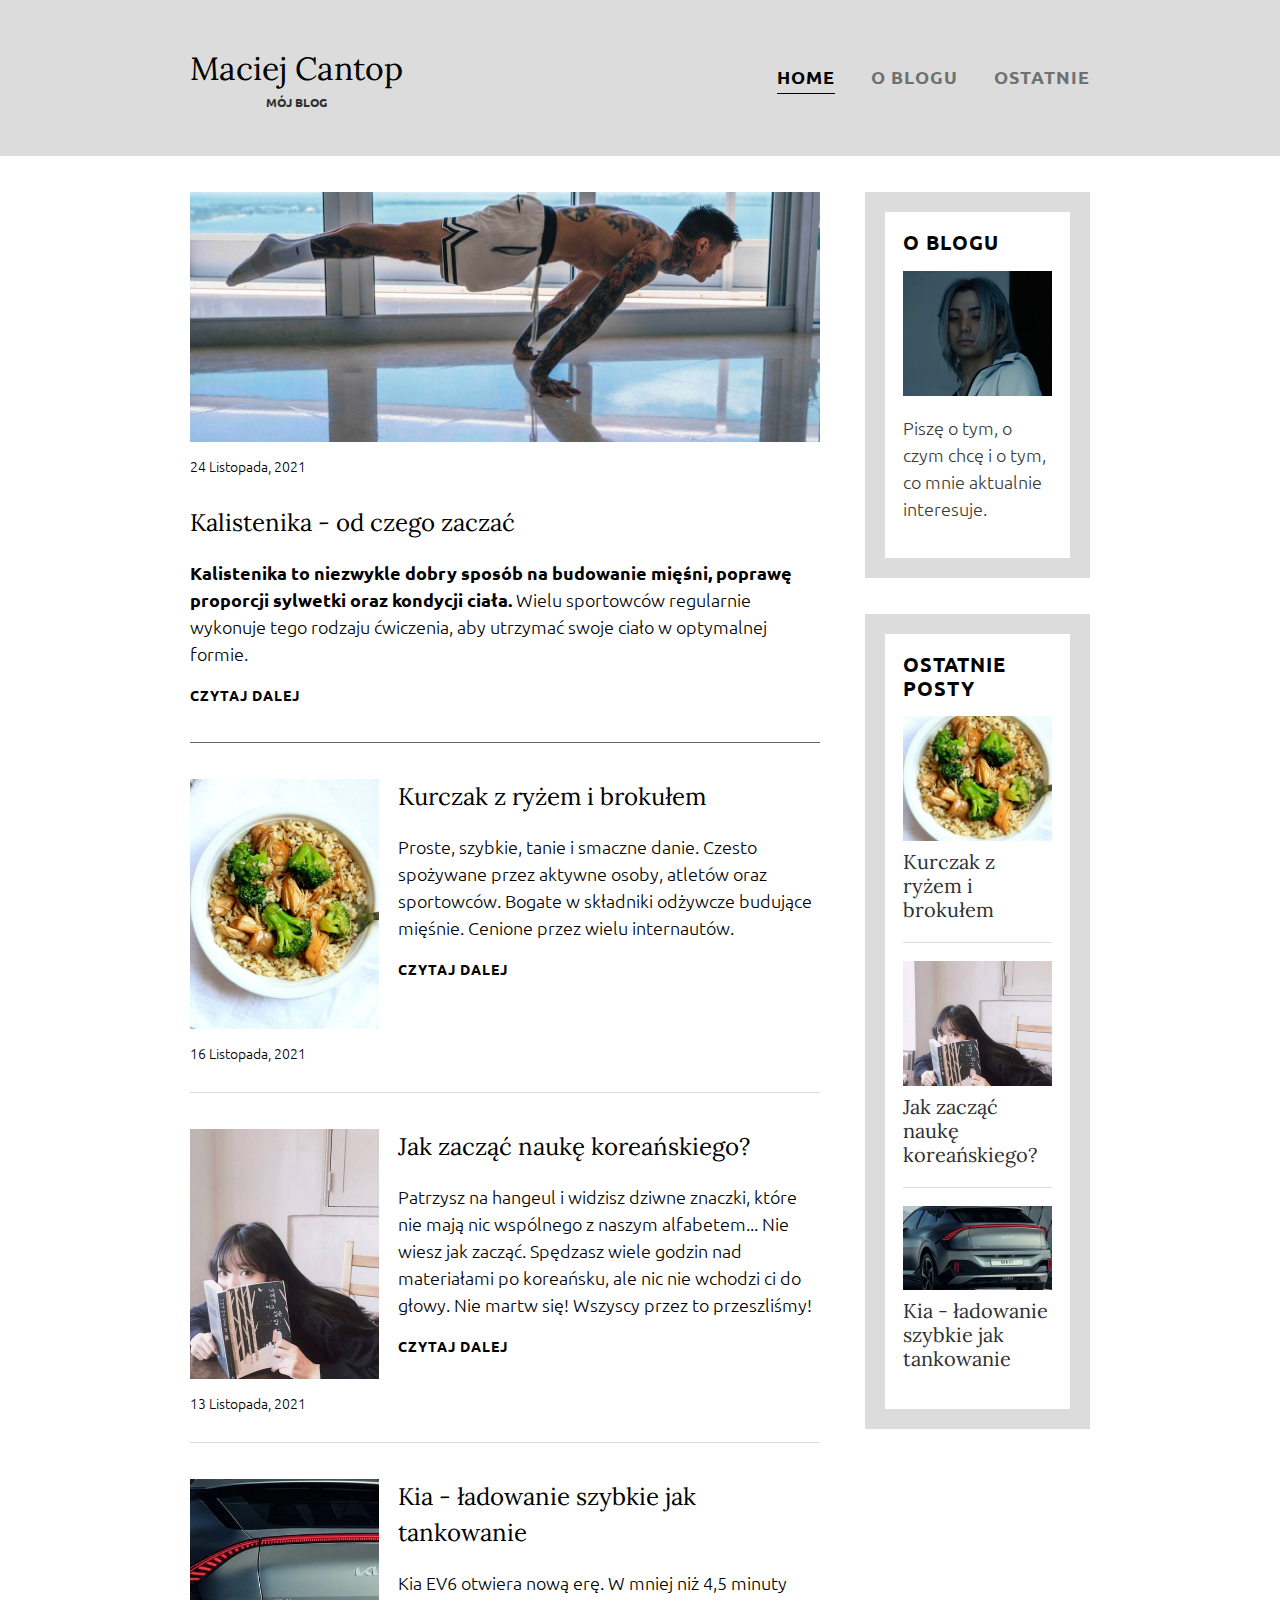
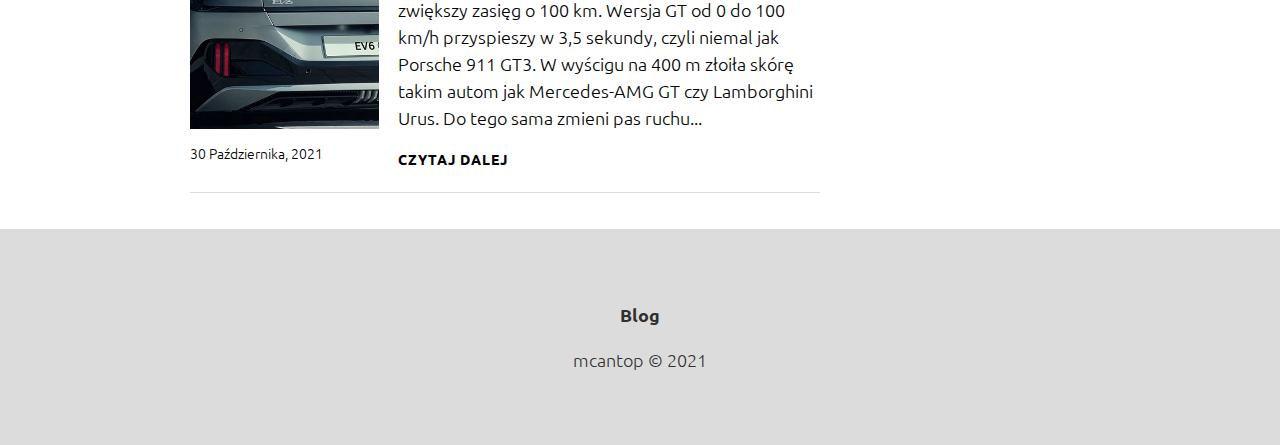
<file: index.html>
<html>
    <head>
      <meta charset="UTF-8">
      <meta name="viewport" content="width=device-width, initial-scale=1">
      <meta name="author" content="Maciej Cantop">
      <link href="https://fonts.googleapis.com/css?family=Lora|Ubuntu:300,400,700&display=swap" rel="stylesheet">
      <link rel="stylesheet" href="styles.css">
      <title>Blog</title>
    </head>
    <body>
        <header>
            <div class="container container-flex">
                <div class="site-title">
                  <h1>Maciej Cantop</h1>
                  <p class="subtitle">Mój blog</p>
                </div>
                <nav>
                    <ul>
                        <li><a class="current-page" href="index.html">Home</a></li>
                        <li><a href="about-me.html">O blogu</a></li>
                        <li><a href="recent-posts.html">Ostatnie</a></li>
                    </ul>
                </nav>
            </div> <!-- / .container -->
        </header>

        <div class="container container-flex">
            <main role="main">

                <article class="article-featured">
                    <h2 class="article-title">Kalistenika - od czego zaczać</h2>
                    <img src="img/calisthenics.jpg" alt="a sportsman doing plank" class="image-full">
                    <p class="article-info">24 Listopada, 2021</p>
                    <p class="article-body"><strong>Kalistenika to niezwykle dobry sposób na budowanie mięśni, poprawę proporcji sylwetki oraz kondycji ciała.</strong> Wielu sportowców regularnie wykonuje tego rodzaju ćwiczenia, aby utrzymać swoje ciało w optymalnej formie.</p>
                    <a href="#" class="article-read-more">Czytaj dalej</a>
                </article>

                <article class="article-recent">
                    <div class="article-recent-main">
                        <h2 class="article-title">Kurczak z ryżem i brokułem</h2>
                        <p class="article-body">Proste, szybkie, tanie i smaczne danie. Czesto spożywane przez aktywne osoby, atletów oraz sportowców. Bogate w składniki odżywcze budujące mięśnie. Cenione przez wielu internautów.</p>
                        <a href="#" class="article-read-more">Czytaj dalej</a>
                    </div>
                    <div class="article-recent-secondary">
                        <img src="img/chickenricebroccoli.jpg" alt="chicken, rice and broccoli" class="article-image">
                        <p class="article-info">16 Listopada, 2021</p>
                    </div>
                </article>

                <article class="article-recent">
                    <div class="article-recent-main">
                        <h2 class="article-title">Jak zacząć naukę koreańskiego?</h2>
                        <p class="article-body">Patrzysz na hangeul i widzisz dziwne znaczki, które nie mają nic wspólnego z naszym alfabetem... Nie wiesz jak zacząć. Spędzasz wiele godzin nad materiałami po koreańsku, ale nic nie wchodzi ci do głowy. Nie martw się! Wszyscy przez to przeszliśmy!</p>
                        <a href="#" class="article-read-more">Czytaj dalej</a>
                    </div>
                    <div class="article-recent-secondary">
                        <img src="img/korean.jpg" alt="cure korean girl with a notebook" class="article-image">
                        <p class="article-info">13 Listopada, 2021</p>
                    </div>
                </article>

                <article class="article-recent">
                    <div class="article-recent-main">
                        <h2 class="article-title">Kia - ładowanie szybkie jak tankowanie</h2>
                        <p class="article-body">Kia EV6 otwiera nową erę. W mniej niż 4,5 minuty zwiększy zasięg o 100 km. Wersja GT od 0 do 100 km/h przyspieszy w 3,5 sekundy, czyli niemal jak Porsche 911 GT3. W wyścigu na 400 m złoiła skórę takim autom jak Mercedes-AMG GT czy Lamborghini Urus. Do tego sama zmieni pas ruchu...</p>
                        <a href="#" class="article-read-more">Czytaj dalej</a>
                    </div>
                    <div class="article-recent-secondary">
                        <img src="img/kia2.jpg" alt="a fast supercar kia" class="article-image">
                        <p class="article-info">30 Października, 2021</p>
                    </div>
                </article>
            </main>

            <aside class="sidebar">

                <div class="sidebar-widget">
                    <h2 class="widget-title">O BLOGU</h2>
                    <img src="img/about-me.jpg" alt="john doe" class="widget-image">
                    <p class="widget-body">Piszę o tym, o czym chcę i o tym, co mnie aktualnie interesuje.</p>
                </div>

                <div class="sidebar-widget">
                    <h2 class="widget-title">OSTATNIE POSTY</h2>
                    <div class="widget-recent-post">
                        <h3 class="widget-recent-post-title">Kurczak z ryżem i brokułem</h3>
                        <img src="img/chickenricebroccoli.jpg" alt="chicken, rice and broccoli" class="widget-image">
                    </div>
                    <div class="widget-recent-post">
                        <h3 class="widget-recent-post-title">Jak zacząć naukę koreańskiego?</h3>
                        <img src="img/korean.jpg" alt="cure korean girl with a notebook" class="widget-image">
                    </div>
                    <div class="widget-recent-post">
                        <h3 class="widget-recent-post-title">Kia - ładowanie szybkie jak tankowanie</h3>
                        <img src="img/kia2.jpg" alt="a fast supercar kia" class="widget-image">
                    </div>
                </div>

            </aside>

        </div>


        <footer>
            <p><strong>Blog</strong></p>
            <p>mcantop © 2021</p>
        </footer>


    </body>
</html>
</file>
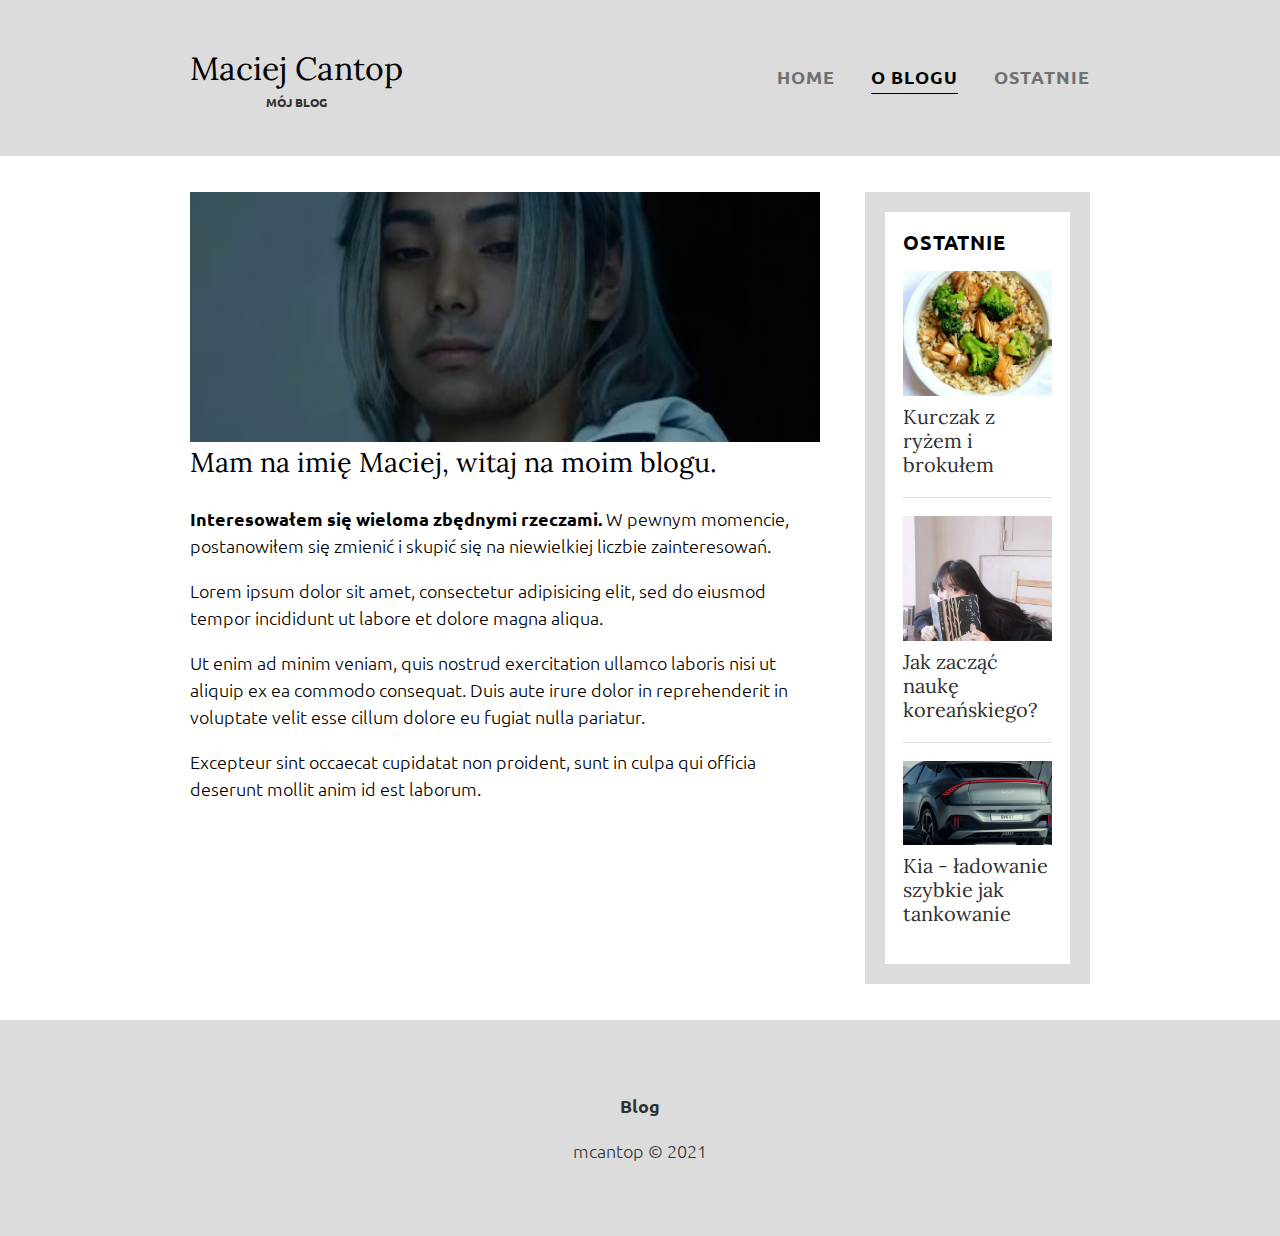
<file: about-me.html>
<html>
  <head>
    <meta charset="UTF-8">
    <meta name="viewport" content="width=device-width, initial-scale=1">
    <meta name="author" content="Maciej Cantop">
    <link href="https://fonts.googleapis.com/css?family=Lora|Ubuntu:300,400,700&display=swap" rel="stylesheet">
    <link rel="stylesheet" href="styles.css">
    <title>O mnie</title>
  </head>
    <body>
        <header>
            <div class="container container-flex">
                <div class="site-title">
                  <h1>Maciej Cantop</h1>
                  <p class="subtitle">Mój blog</p>
                </div>
                <nav>
                    <ul>
                      <li><a href="index.html">Home</a></li>
                      <li><a class="current-page" href="about-me.html">O blogu</a></li>
                      <li><a href="recent-posts.html">Ostatnie</a></li>
                    </ul>
                </nav>
            </div>
        </header>

        <div class="container container-flex">
            <main role="main">
              <img src="img/about-me.jpg" alt="photo of mine" class="image-full">
              <h2>Mam na imię Maciej, witaj na moim blogu.</h2>
              <p><strong>Interesowałem się wieloma zbędnymi rzeczami.</strong> W pewnym momencie, postanowiłem się zmienić i skupić się na niewielkiej liczbie zainteresowań.</p>
              <p>Lorem ipsum dolor sit amet, consectetur adipisicing elit, sed do eiusmod tempor incididunt ut labore et dolore magna aliqua. </p>
              <p>Ut enim ad minim veniam, quis nostrud exercitation ullamco laboris nisi ut aliquip ex ea commodo consequat. Duis aute irure dolor in reprehenderit in voluptate velit esse cillum dolore eu fugiat nulla pariatur.</p>
              <p>Excepteur sint occaecat cupidatat non proident, sunt in culpa qui officia deserunt mollit anim id est laborum.</p>
            </main>


            <aside class="sidebar">

              <div class="sidebar-widget">
                  <h2 class="widget-title">OSTATNIE</h2>
                  <div class="widget-recent-post">
                      <h3 class="widget-recent-post-title">Kurczak z ryżem i brokułem</h3>
                      <img src="img/chickenricebroccoli.jpg" alt="chicken, rice and broccoli" class="widget-image">
                  </div>
                  <div class="widget-recent-post">
                      <h3 class="widget-recent-post-title">Jak zacząć naukę koreańskiego?</h3>
                      <img src="img/korean.jpg" alt="cure korean girl with a notebook" class="widget-image">
                  </div>
                  <div class="widget-recent-post">
                      <h3 class="widget-recent-post-title">Kia - ładowanie szybkie jak tankowanie</h3>
                      <img src="img/kia2.jpg" alt="a fast supercar kia" class="widget-image">
                  </div>
              </div>

            </aside>

        </div>


        <footer>
            <p><strong>Blog</strong></p>
            <p>mcantop © 2021</p>
        </footer>


    </body>
</html>
</file>
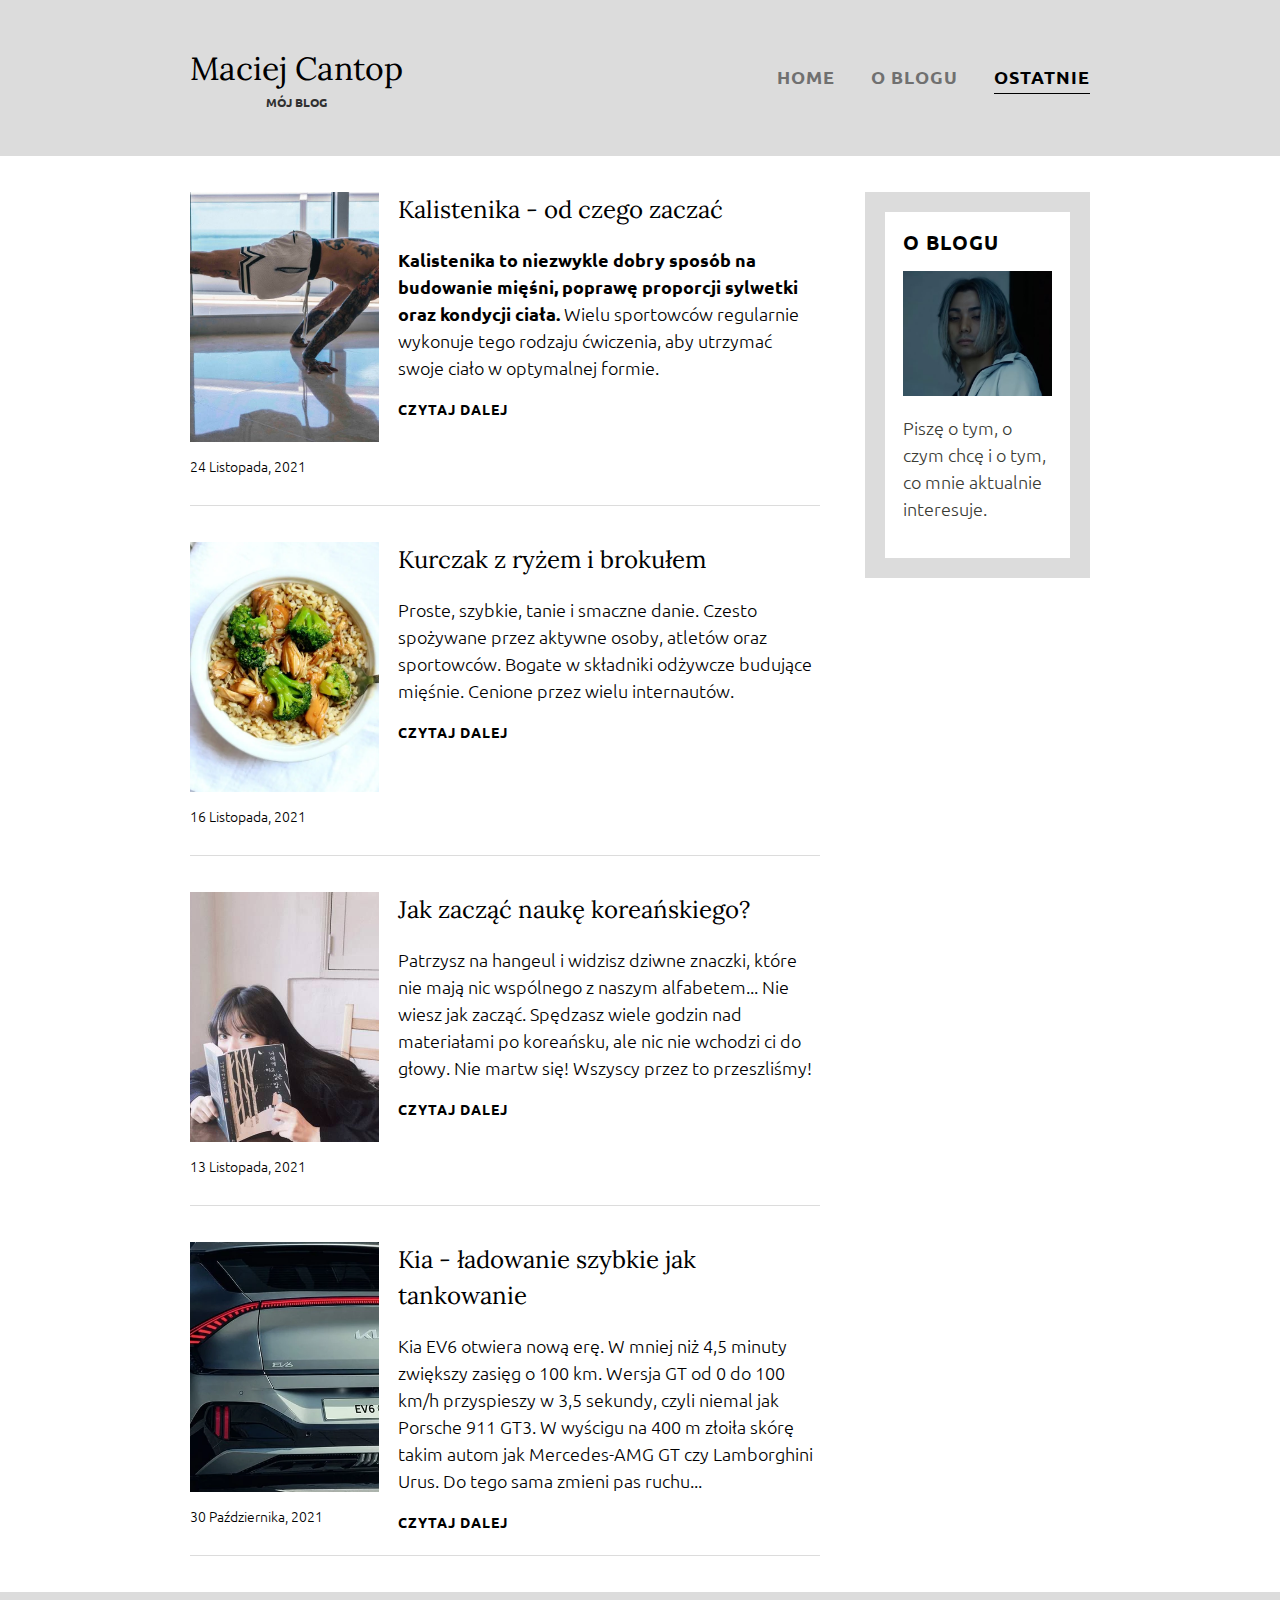
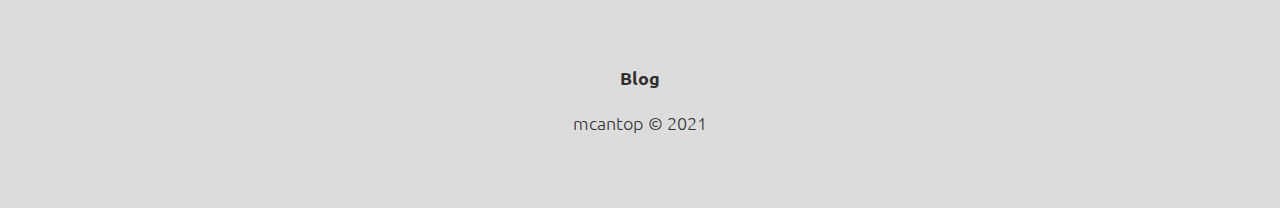
<file: recent-posts.html>
<html>
    <head>
      <meta charset="UTF-8">
      <meta name="viewport" content="width=device-width, initial-scale=1">
      <meta name="author" content="Maciej Cantop">
      <link href="https://fonts.googleapis.com/css?family=Lora|Ubuntu:300,400,700&display=swap" rel="stylesheet">
      <link rel="stylesheet" href="styles.css">
      <title>Ostatnie</title>
    </head>
    <body>
        <header>
            <div class="container container-flex">
                <div class="site-title">
                  <h1>Maciej Cantop</h1>
                  <p class="subtitle">Mój blog</p>
                </div>
                <nav>
                    <ul>
                      <li><a href="index.html">Home</a></li>
                      <li><a href="about-me.html">O blogu</a></li>
                      <li><a class="current-page" href="recent-posts.html">Ostatnie</a></li>
                    </ul>
                </nav>
            </div> <!-- / .container -->
        </header>

        <div class="container container-flex">
            <main role="main">

                <article class="article-recent">
                    <div class="article-recent-main">
                        <h2 class="article-title">Kalistenika - od czego zaczać</h2>
                        <p class="article-body"><strong>Kalistenika to niezwykle dobry sposób na budowanie mięśni, poprawę proporcji sylwetki oraz kondycji ciała.</strong> Wielu sportowców regularnie wykonuje tego rodzaju ćwiczenia, aby utrzymać swoje ciało w optymalnej formie.</p>
                        <a href="#" class="article-read-more">Czytaj dalej</a>
                    </div>
                    <div class="article-recent-secondary">
                      <img src="img/calisthenics.jpg" alt="a sportsman doing plank" class="article-image">
                      <p class="article-info">24 Listopada, 2021</p>
                    </div>
                </article>

                <article class="article-recent">
                    <div class="article-recent-main">
                        <h2 class="article-title">Kurczak z ryżem i brokułem</h2>
                        <p class="article-body">Proste, szybkie, tanie i smaczne danie. Czesto spożywane przez aktywne osoby, atletów oraz sportowców. Bogate w składniki odżywcze budujące mięśnie. Cenione przez wielu internautów.</p>
                        <a href="#" class="article-read-more">Czytaj dalej</a>
                    </div>
                    <div class="article-recent-secondary">
                        <img src="img/chickenricebroccoli.jpg" alt="chicken, rice and broccoli" class="article-image">
                        <p class="article-info">16 Listopada, 2021</p>
                    </div>
                </article>

                <article class="article-recent">
                    <div class="article-recent-main">
                        <h2 class="article-title">Jak zacząć naukę koreańskiego?</h2>
                        <p class="article-body">Patrzysz na hangeul i widzisz dziwne znaczki, które nie mają nic wspólnego z naszym alfabetem... Nie wiesz jak zacząć. Spędzasz wiele godzin nad materiałami po koreańsku, ale nic nie wchodzi ci do głowy. Nie martw się! Wszyscy przez to przeszliśmy!</p>
                        <a href="#" class="article-read-more">Czytaj dalej</a>
                    </div>
                    <div class="article-recent-secondary">
                        <img src="img/korean.jpg" alt="cure korean girl with a notebook" class="article-image">
                        <p class="article-info">13 Listopada, 2021</p>
                    </div>
                </article>

                <article class="article-recent">
                    <div class="article-recent-main">
                        <h2 class="article-title">Kia - ładowanie szybkie jak tankowanie</h2>
                        <p class="article-body">Kia EV6 otwiera nową erę. W mniej niż 4,5 minuty zwiększy zasięg o 100 km. Wersja GT od 0 do 100 km/h przyspieszy w 3,5 sekundy, czyli niemal jak Porsche 911 GT3. W wyścigu na 400 m złoiła skórę takim autom jak Mercedes-AMG GT czy Lamborghini Urus. Do tego sama zmieni pas ruchu...</p>
                        <a href="#" class="article-read-more">Czytaj dalej</a>
                    </div>
                    <div class="article-recent-secondary">
                        <img src="img/kia2.jpg" alt="a fast supercar kia" class="article-image">
                        <p class="article-info">30 Października, 2021</p>
                    </div>
                </article>
            </main>

            <aside class="sidebar">

              <div class="sidebar-widget">
                  <h2 class="widget-title">O BLOGU</h2>
                  <img src="img/about-me.jpg" alt="john doe" class="widget-image">
                  <p class="widget-body">Piszę o tym, o czym chcę i o tym, co mnie aktualnie interesuje.</p>
              </div>

                <!-- <div class="sidebar-widget">
                    <h2 class="widget-title">OSTATNIE</h2>
                    <div class="widget-recent-post">
                        <h3 class="widget-recent-post-title">Kurczak z ryżem i brokułem</h3>
                        <img src="img/chickenricebroccoli.jpg" alt="chicken, rice and broccoli" class="widget-image">
                    </div>
                    <div class="widget-recent-post">
                        <h3 class="widget-recent-post-title">Jak zacząć naukę koreańskiego?</h3>
                        <img src="img/korean.jpg" alt="cure korean girl with a notebook" class="widget-image">
                    </div>
                    <div class="widget-recent-post">
                        <h3 class="widget-recent-post-title">Kia - ładowanie szybkie jak tankowanie</h3>
                        <img src="img/kia2.jpg" alt="a fast supercar kia" class="widget-image">
                    </div>
                </div> -->

            </aside>

        </div>


        <footer>
            <p><strong>Blog</strong></p>
            <p>mcantop © 2021</p>
        </footer>


    </body>
</html>
</file>
<file: styles.css>
body{
  margin: 0;
  font-family: 'Ubuntu', sans-serif;
  font-size: 1.125rem;
  font-weight: 300;
  line-height: 1.5;
}

img{
  max-width: 100%;
  display: block;
}

.image-full{
  max-height: 250px;
  width: 100%;
  object-fit: cover;
  margin-top: 2em;
}

/* Typografia */

h1,
h2,
h3{
  font-family: 'Lora', serif;
  font-weight: 400;
  color: black;
  margin-top: 0;
}

h1{
  font-size: 2rem;
  margin: 0;
}

h3 {
  color: #303030;
}

a{
  color: #303030;
}

a:hover,
a:focus {
  color: #143774;
}

strong{
  font-weight: 700;
}

.subtitle{
  font-weight: 700;
  color: #303030;
  font-size: .75rem;
  margin: 0;
  text-transform: uppercase;
}

.article-title{
  font-size: 1.5rem;
}

.article-featured .article-title, .article-title{
  margin-bottom: 0em;
}

.article-read-more,
.article-info{
  font-size: .875rem;
}

.article-read-more{
  color: black;
  text-decoration: none;
  font-weight: 700;
  text-transform: uppercase;
  letter-spacing: 1px;
}

.article-read-more:hover,
.article-read-more:focus{
  color: #303030;
  text-decoration: underline;
}

.article-info{
  margin: 1em 0 2em 0;
}

/* Layout */

.container{
  width: 90%;
  max-width: 900px;
  margin: 0 auto;
}

.container-flex{
  display: flex;
  justify-content: space-between;
  flex-direction: column;
}

header{
  background: #f8f8f8;
  padding: 2.5em 0 2.5em 0;
  text-align: center;
  background-color: #DCDCDC;
}

footer{
  background:	#DCDCDC;
  color: rgba(0, 0, 0, .80);
  text-align: center;
  padding: 3em;
}

@media (min-width: 650px){
  nav a{
    padding: 0.3em 0;
  }

  .container-flex {
    flex-direction: row;
  }

  main{
    width: 70%;
  }
  aside{
    width: 25%;
    min-width: 200px;
    margin-left: 1em;
  }
}

/* nav */

nav ul{
  list-style: none;
  padding: 0;
  display: flex;
  justify-content: center;
}

nav li{
  margin-left: 2em;
  white-space: nowrap;
}

nav a{
  text-decoration: none;
  color: #707070;
  font-weight: 700;
  text-transform: uppercase;
  letter-spacing: 1px;
}

nav a:hover,
nav a:focus{
  color: black;
}

.current-page{
  color: black;
  border-bottom: 1px solid black;
}

.current-page:hover{
  color: #707070;
}

@media (max-width: 650px){
  nav ul{
    flex-direction: column;
  }

  nav li{
    margin: .5em 0;
  }
}

/* artykuły */

.article-featured{
  border-bottom: #696969 1px solid;
  padding-bottom: 2em;
  margin-bottom: 2em;
  margin-top: 2em;
}

.article-recent{
  display: flex;
  flex-direction: column;
  margin-bottom: 2em;
  border-bottom: 1px solid #DCDCDC;
}

.article-recent:first-child{
  margin-top: 2em;
}

.article-image, .widget-image{
  max-height: 250px;
  width: 100%;
  object-fit: cover;
  margin-bottom: 0.5em
}

.article-recent-main{
  order: 2;
}

.article-recent-secondary{
  order: 1;
}

@media (min-width: 650px){
  .article-recent{
    display: flex;
    flex-direction: row;
    justify-content: space-between;
  }

  .article-recent-main{
      width: 67%;
    }

    .article-read-more{
      width: fit-content;
    }

    .article-recent-secondary{
      width: 30%;
    }

    .article-featured{
      display: flex;
      flex-direction: column;
      margin-top: 0;
    }

    .image-full{
      order: -2;
    }

    .article-image{
      order: -2;
      min-height: 250px;
      object-fit: cover;
    }

    .article-info{
      order: -1;
    }
}

/* widgety */

.sidebar{
  /* background-color: #DCDCDC; */
}

@media (min-width: 650px){
  .sidebar-widget{
    border: 20px solid #DCDCDC;
    margin-bottom: 2em;
    padding: 1em;
    margin-top: 2em;
  }
  .widget-image{
      width: 100%;
      max-height: 125px;
  }
  /* .sidebar-widget:first-child{
    border-top: 0px;
  } */
}

.widget-body{
  color: #3B3C35;
  font-size: 1em;
}

.widget-title,
.widget-recent-post-title{
  font-size: 1.25rem;
  line-height: 1.2;
}

.widget-title{
  font-family: 'Ubuntu', sans-serif;
  font-weight: 700;
  letter-spacing: 1px;
}


.widget-recent-post{
  display: flex;
  flex-direction: column;
  border-bottom: 1px solid #DCDCDC;
  margin-bottom: 1em;
}

.widget-recent-post:last-child{
  border: 0;
  margin: 0;
}

.widget-image{
  order: -1;
}
</file>
